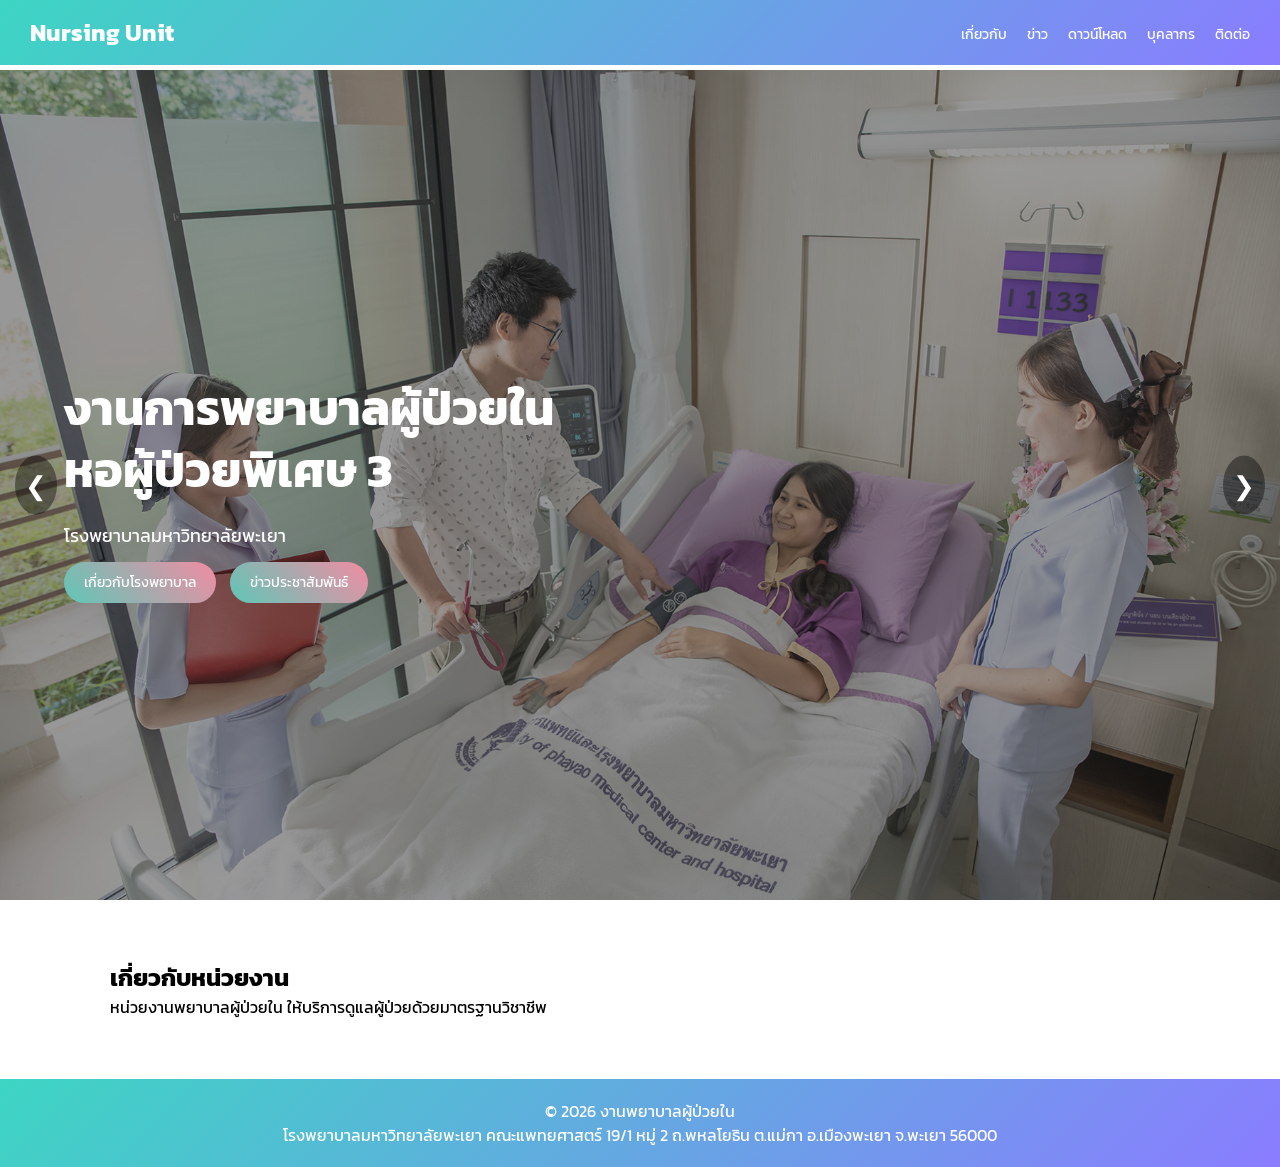
<file: index.html>
<!DOCTYPE html>
<html lang="th">
<head>
<meta charset="UTF-8">
<meta name="viewport" content="width=device-width, initial-scale=1.0">
<title>งานพยาบาลผู้ป่วยใน</title>

<!-- Google Font -->
<link href="https://fonts.googleapis.com/css2?family=Kanit:wght@300;400;500;600&display=swap" rel="stylesheet">

<style>
* {
  margin: 0;
  padding: 0;
  box-sizing: border-box;
  font-family: "Kanit", sans-serif;
}

body {
  overflow-x: hidden;
}

/* HEADER */
.header {
  position: fixed;
  width: 100%;
  top: 0;
  background: linear-gradient(135deg, #3DD5C3, #8A7CFF);
  z-index: 1000;
}

.nav {
  display: flex;
  justify-content: space-between;
  align-items: center;
  padding: 15px 30px;
  color: white;
}

.menu {
  display: flex;
  gap: 20px;
  list-style: none;
}

.menu a {
  color: white;
  text-decoration: none;
  font-size: 14px;
}

/* กัน header ทับ */
body {
  padding-top: 70px;
}

/* HERO */
.hero {
  position: relative;
  height: calc(100vh - 70px);
  min-height: 500px;
  overflow: hidden;
}

.slide {
  position: absolute;
  width: 100%;
  height: 100%;
  background-size: cover;
  background-position: center;
  background-repeat: no-repeat;
  opacity: 0;
  transition: opacity 1s ease-in-out;
}

.slide.active {
  opacity: 1;
}

.overlay {
  position: absolute;
  width: 100%;
  height: 100%;
  background: rgba(0,0,0,0.4);
}

/* CONTENT */
.content {
  position: absolute;
  top: 50%;
  left: 5%;
  transform: translateY(-50%);
  color: white;
  max-width: 600px;
}

.content h1 {
  font-size: clamp(26px, 5vw, 48px);
  margin-bottom: 20px;
  line-height: 1.3;
}

.content p {
  font-size: clamp(14px, 2vw, 18px);
  margin-bottom: 20px;
}

/* BUTTON */
.btn {
  padding: 10px 20px;
  border-radius: 30px;
  margin-right: 10px;
  text-decoration: none;
  font-size: 14px;
}

.btn-primary {
  background: linear-gradient(45deg, #5ec7b7, #f28ca3);
  color: white;
}

.btn-outline {
  border: 1px solid white;
  color: white;
}

/* ARROW */
.arrow {
  position: absolute;
  top: 50%;
  transform: translateY(-50%);
  font-size: 26px;
  color: white;
  cursor: pointer;
  padding: 10px;
  background: rgba(0,0,0,0.4);
  border-radius: 50%;
}

.arrow.left { left: 15px; }
.arrow.right { right: 15px; }

/* SECTION */
.section {
  padding: 60px 20px;
  max-width: 1100px;
  margin: auto;
}

.bg-light {
  background: #f5f5f5;
}

/* FOOTER */
.footer {
  background: linear-gradient(135deg, #3DD5C3, #8A7CFF);
  color: white;
  text-align: center;
  padding: 20px;
}

/* 📱 MOBILE */
@media (max-width: 768px) {
  .nav {
    flex-direction: column;
    gap: 10px;
  }

  .menu {
    flex-wrap: wrap;
    justify-content: center;
  }

  .content {
    left: 50%;
    transform: translate(-50%, -50%);
    text-align: center;
  }

  .arrow {
    display: none;
  }
}
</style>
</head>

<body>

<!-- HEADER -->
<header class="header">
  <div class="nav">
    <h2>Nursing Unit</h2>
    <ul class="menu">
      <li><a href="#about">เกี่ยวกับ</a></li>
      <li><a href="#news">ข่าว</a></li>
      <li><a href="#download">ดาวน์โหลด</a></li>
       <li><a href="pages/personnel.html">บุคลากร</a></li>
      <li><a href="#">ติดต่อ</a></li>
    </ul>
  </div>
</header>

<!-- HERO -->
<div class="hero">

  <div class="slide active" style="background-image: url('assets/images/ห.3.jpeg');"></div>
  <div class="slide" style="background-image: url('assets/images/ห2.jpg');"></div>
  <div class="slide" style="background-image: url('assets/images/ห5.jpg');"></div>

  <div class="overlay"></div>

  <div class="content">
    <h1>งานการพยาบาลผู้ป่วยใน<br>หอผู้ป่วยพิเศษ 3</h1>
    <p>โรงพยาบาลมหาวิทยาลัยพะเยา</p>
    <a href="https://uph.up.ac.th/landing" target="_blank" class="btn btn-primary">เกี่ยวกับโรงพยาบาล</a>
     <a href="https://uph.up.ac.th/news.list" target="_blank" class="btn btn-primary">ข่าวประชาสัมพันธ์</a>
  </div>

  <div class="arrow left" onclick="prevSlide()">❮</div>
  <div class="arrow right" onclick="nextSlide()">❯</div>

</div>

<!-- ABOUT -->
<section id="about" class="section">
  <h2>เกี่ยวกับหน่วยงาน</h2>
  <p>หน่วยงานพยาบาลผู้ป่วยใน ให้บริการดูแลผู้ป่วยด้วยมาตรฐานวิชาชีพ</p>
</section>

<!-- FOOTER -->
<footer class="footer">
  <p>© 2026 งานพยาบาลผู้ป่วยใน</p>
     <p> โรงพยาบาลมหาวิทยาลัยพะเยา คณะแพทยศาสตร์ 19/1 หมู่ 2 ถ.พหลโยธิน ต.แม่กา อ.เมืองพะเยา จ.พะเยา 56000 </p>
</footer>
<script>
let slides = document.querySelectorAll(".slide");
let index = 0;

function showSlide(i) {
  slides.forEach(s => s.classList.remove("active"));
  slides[i].classList.add("active");
}

function nextSlide() {
  index = (index + 1) % slides.length;
  showSlide(index);
}

function prevSlide() {
  index = (index - 1 + slides.length) % slides.length;
  showSlide(index);
}

setInterval(nextSlide, 4000);
</script>

</body>
</html>
</file>
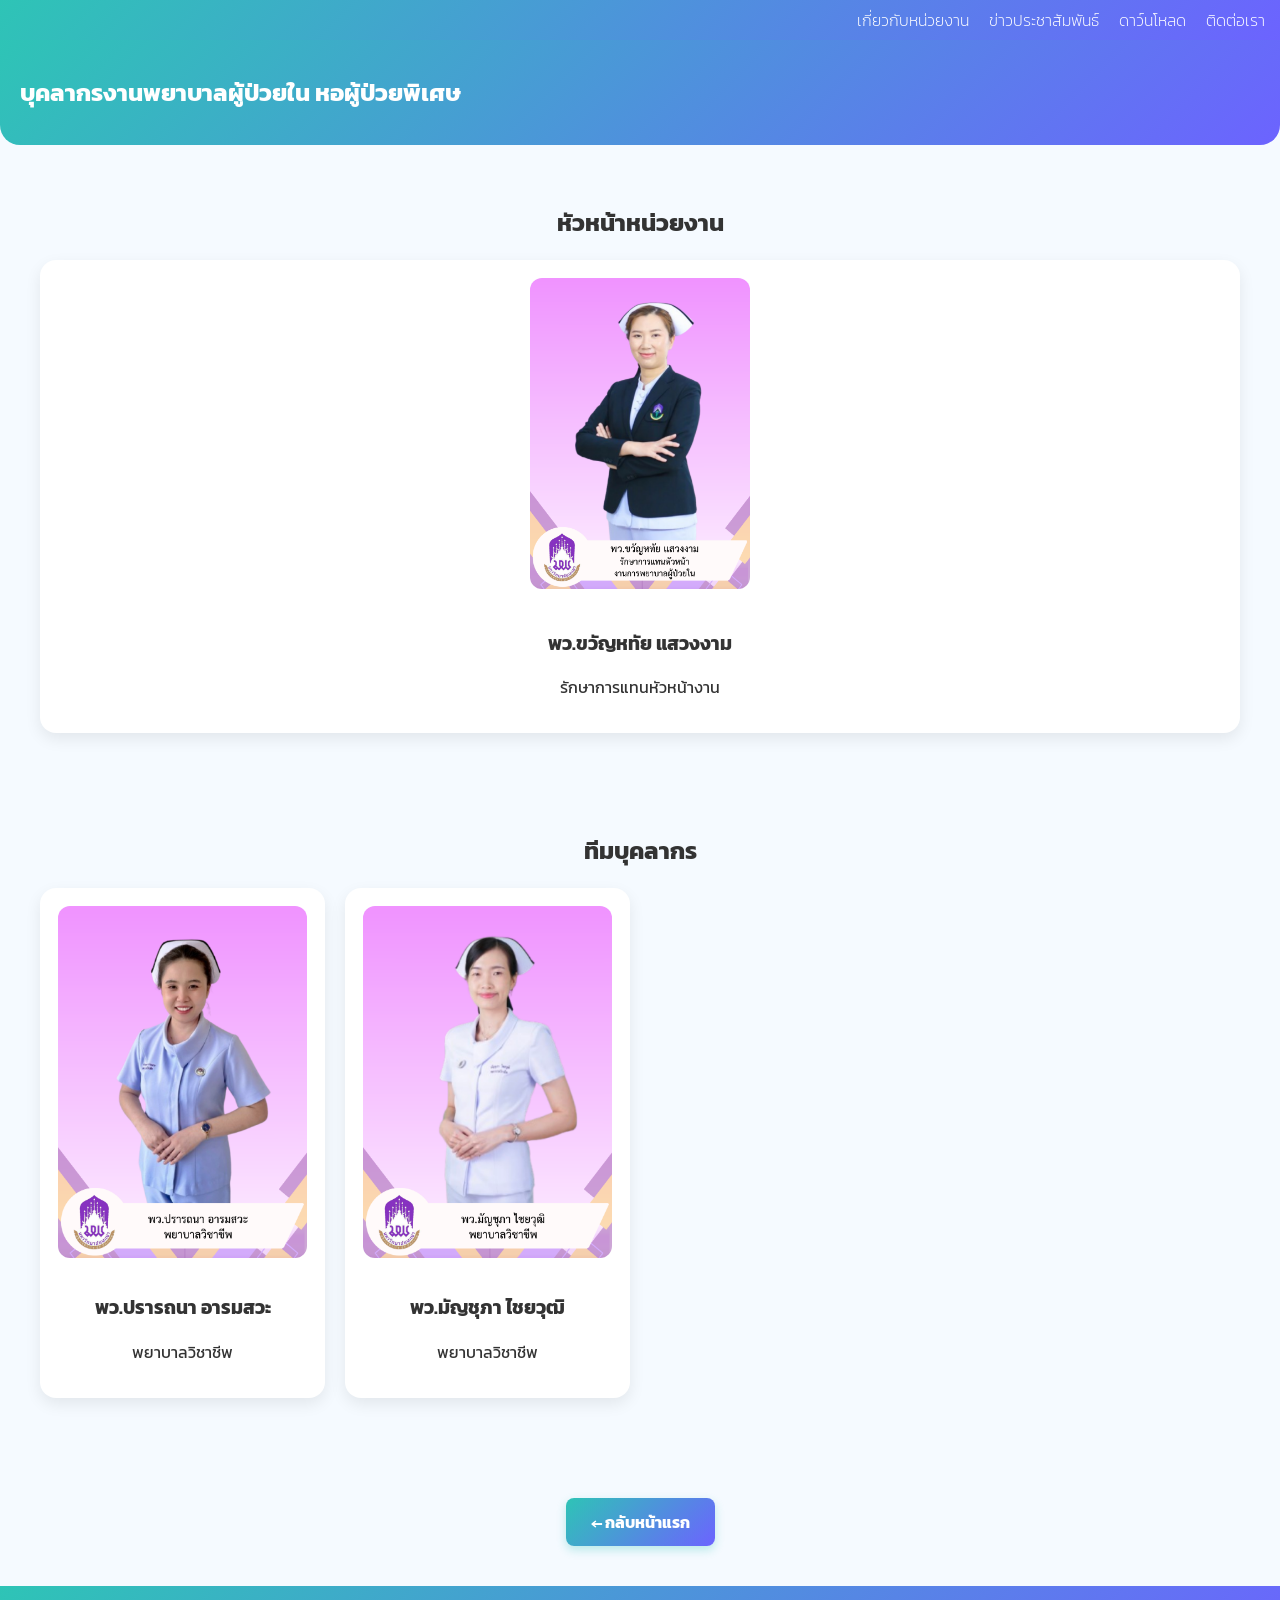
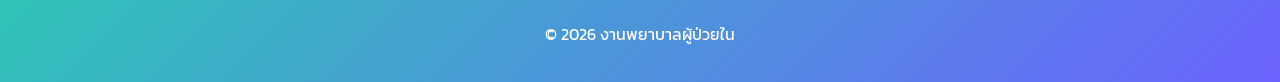
<file: pages/personnel.html>
<!DOCTYPE html>
<html lang="th">
<head>
  <meta charset="UTF-8" />
  <meta name="viewport" content="width=device-width, initial-scale=1.0" />
  <title>บุคลากร | งานพยาบาลผู้ป่วยใน</title>

  <link href="https://fonts.googleapis.com/css2?family=Kanit:wght@300;400;500;600&display=swap" rel="stylesheet">
  <link href="https://fonts.googleapis.com/icon?family=Material+Icons" rel="stylesheet" />

  <style>
    :root {
      --primary: #2EC4B6;
      --secondary: #6C63FF;
      --soft-bg: #F5FAFF;
      --text-dark: #333;
    }

    body {
      font-family: 'Kanit', sans-serif;
      background: var(--soft-bg);
      margin: 0;
      color: var(--text-dark);
    }

    a { text-decoration: none; }

    /* Header */
    header {
      background: linear-gradient(135deg, var(--primary), var(--secondary));
      padding: 8px 15px
    }

    .container.nav {
      display: flex;
      justify-content: flex-end;
      align-items: center;
    }

    .menu {
      display: flex;
      gap: 20px;
      list-style: none;
      margin: 0;
      padding: 0;
    }

    .menu a {
      color: #fff;
      font-weight: 200;
      transition: 0.3s;
    }

    .menu a:hover {
      color: #ffdd00;
      border-bottom: 2px solid #ffdd00;
    }

    /* Page title */
    .page-title {
      padding: 15px 20px;
      background: linear-gradient(135deg, var(--primary), var(--secondary));
      color: #fff;
      border-radius: 0 0 20px 20px;
    }

    /* Section */
    .section {
      padding: 40px 20px;
      max-width: 1200px;
      margin: auto;
    }

    .center { text-align: center; }

    /* Card */
    .card {
      background: #fff;
      border-radius: 16px;
      padding: 18px;
      text-align: center;
      box-shadow: 0 6px 16px rgba(0,0,0,0.08);
      transition: 0.3s;
    }

    .card:hover {
      transform: translateY(-6px);
      box-shadow: 0 12px 25px rgba(0,0,0,0.15);
    }

    /* Images */
    .person-photo {
      width: 100%;
      border-radius: 12px;
      margin-bottom: 10px;
    }

    .head-photo {
      width: 220px;
      border-radius: 12px;
      margin-bottom: 15px;
    }

    /* Contact */
    .contact {
      font-size: 14px;
      color: #666;
    }

    .contact .material-icons {
      color: var(--primary);
      vertical-align: middle;
      margin-right: 5px;
    }

    /* Grid */
    .grid {
      display: grid;
      grid-template-columns: repeat(4, 1fr);
      gap: 20px;
    }

    @media(max-width: 1024px) {
      .grid { grid-template-columns: repeat(3, 1fr); }
    }

    @media(max-width: 768px) {
      .grid { grid-template-columns: repeat(2, 1fr); }
    }

    @media(max-width: 480px) {
      .grid { grid-template-columns: 1fr; }
    }

    /* Button */
    .btn {
      display: inline-block;
      padding: 12px 25px;
      background: linear-gradient(135deg, var(--primary), var(--secondary));
      color: #fff;
      border-radius: 8px;
      font-weight: bold;
      margin-top: 20px;
      transition: 0.3s;
      box-shadow: 0 4px 10px rgba(46,196,182,0.3);
    }

    .btn:hover {
      transform: translateY(-2px);
      background: linear-gradient(135deg, #26b3a7, #5a54e6);
    }

    /* Footer */
    footer {
      background: linear-gradient(135deg, var(--primary), var(--secondary));
      text-align: center;
      padding: 20px;
      color: #fff;
    }

  </style>
</head>

<body>

<header class="header">
   <div class="container nav">
                <nav>
            <ul class="menu">
                <li><a href="#about">เกี่ยวกับหน่วยงาน</a></li>
                <li><a href="#news">ข่าวประชาสัมพันธ์</a></li>
                <li><a href="#download">ดาว์นโหลด</a></li>
                                <li><a href="#contact">ติดต่อเรา</a></li>
    </ul>

  </div>
</header>

<section class="page-title">
  <h1>บุคลากรงานพยาบาลผู้ป่วยใน หอผู้ป่วยพิเศษ</h1>
</section>

<section class="section center">
  <h2>หัวหน้าหน่วยงาน</h2>
  <div class="card">
    <img class="head-photo" src="../assets/images/2.png">
    <h3>พว.ขวัญหทัย แสวงงาม</h3>
    <p>รักษาการแทนหัวหน้างาน</p>
  </div>
</section>

<section class="section">
  <h2 class="center">ทีมบุคลากร</h2>

  <div class="grid">

    <div class="card">
      <img class="person-photo" src="../assets/images/6.png">
      <h3>พว.ปรารถนา อารมสวะ</h3>
      <p>พยาบาลวิชาชีพ</p>
    </div>

    <div class="card">
      <img class="person-photo" src="../assets/images/12.png">
      <h3>พว.มัญชุภา ไชยวุฒิ</h3>
      <p>พยาบาลวิชาชีพ</p>
    </div>

  </div>
</section>

<section class="section center">
  <a href="../index.html" class="btn">← กลับหน้าแรก</a>
</section>

<footer>
  <p>© 2026 งานพยาบาลผู้ป่วยใน</p>
</footer>

</body>
</html>
</file>
